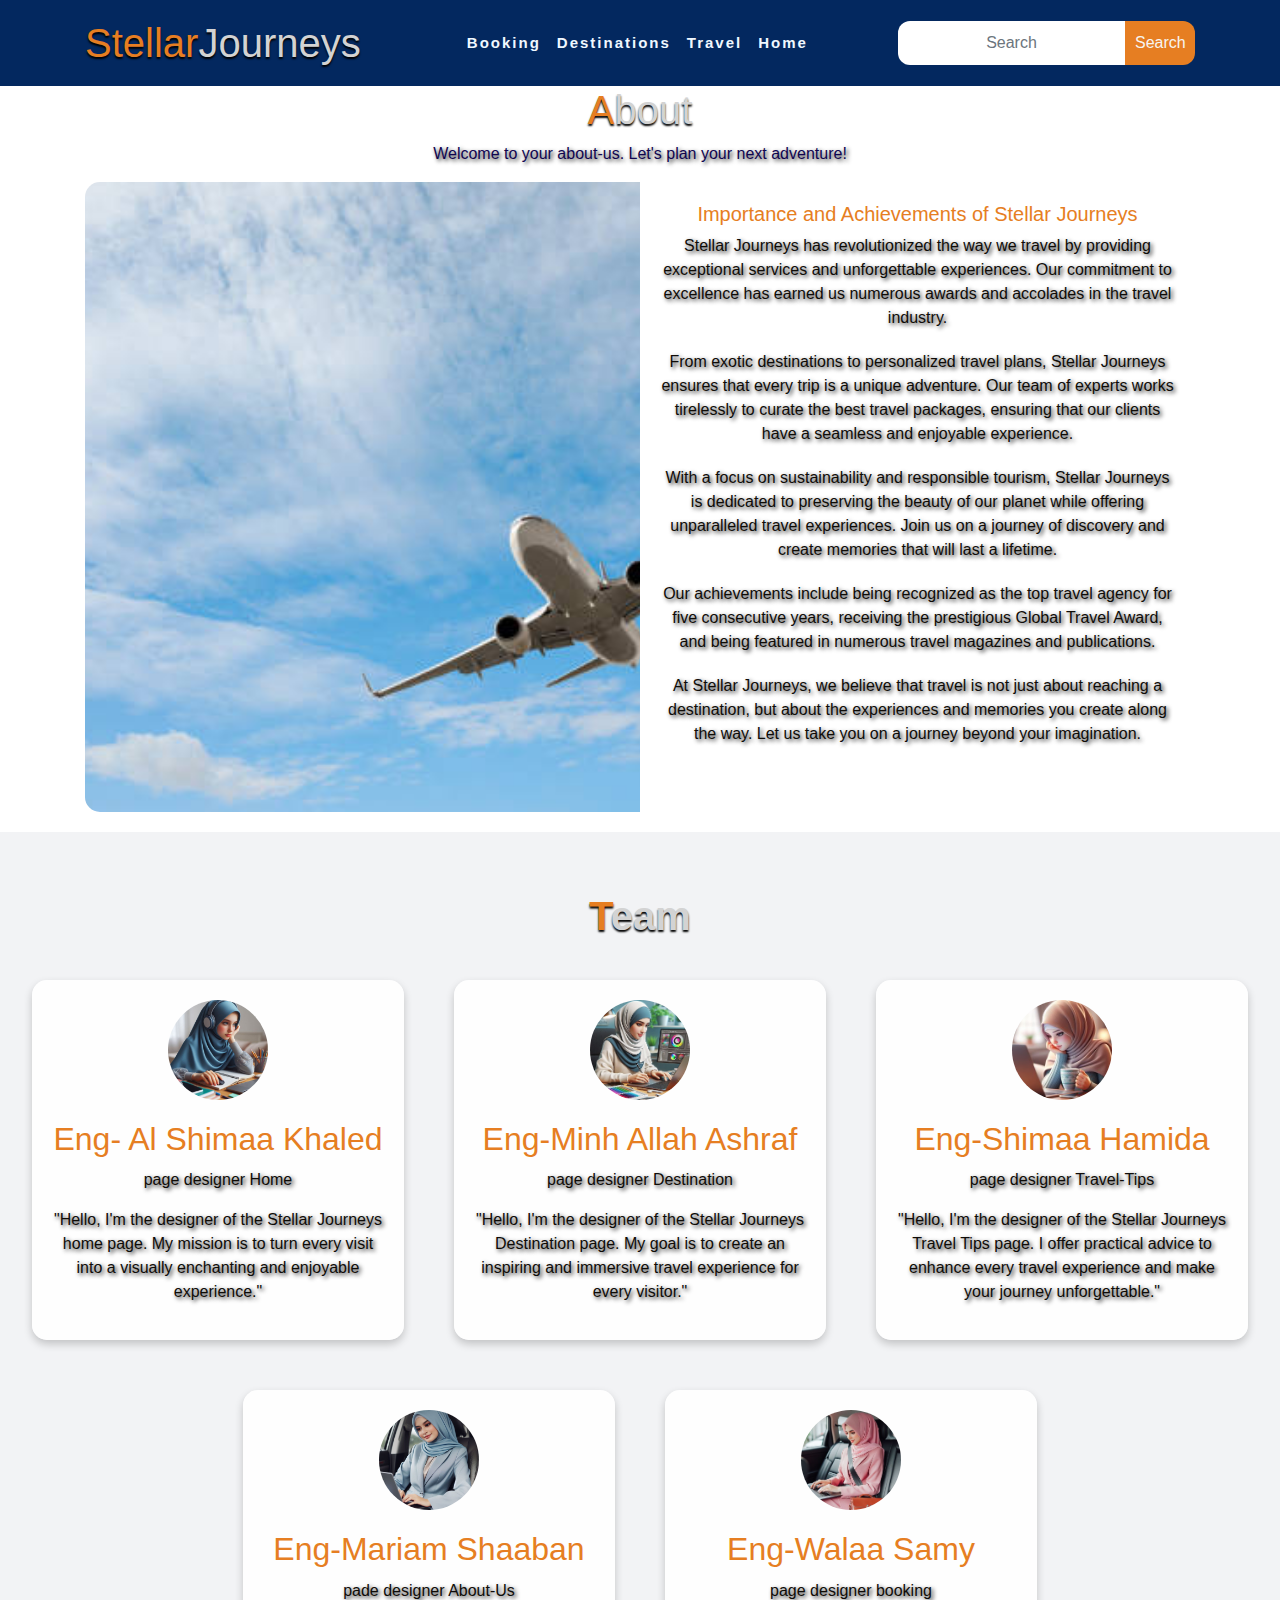
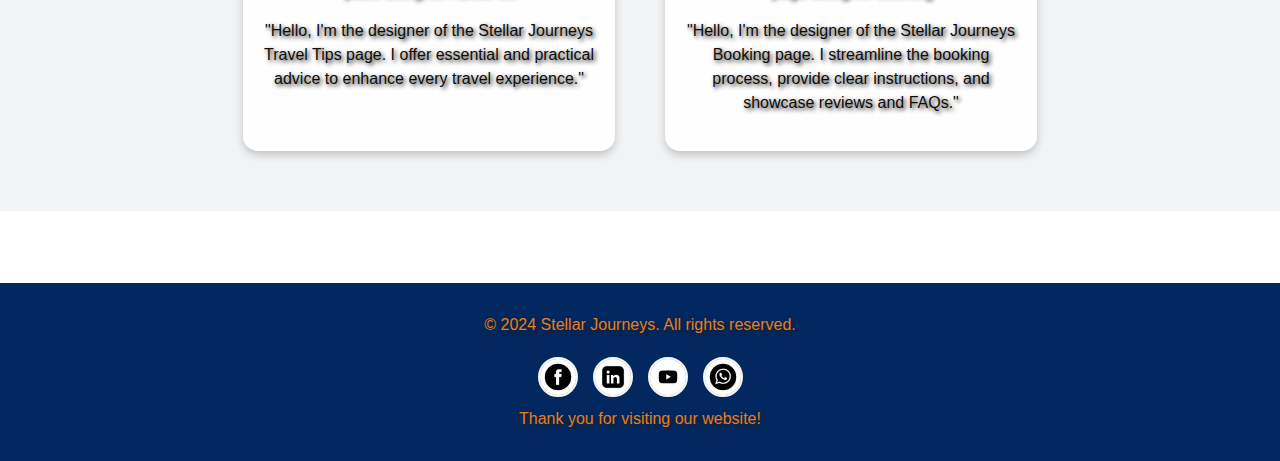
<file: about-us.html>
<!DOCTYPE html>
<html lang="en">
<head>
    <meta charset="UTF-8">
    <meta name="viewport" content="width=device-width, initial-scale=1.0">
    <title>Stellar Journeys</title>
    <link rel="icon" href="./j0.jpg" type="image/jpg">
<link rel="stylesheet" href="./bootstrap.css">
    <link href="https://cdnjs.cloudflare.com/ajax/libs/font-awesome/6.0.0-beta3/css/all.min.css" rel="stylesheet">
    <link href='https://fonts.googleapis.com/css?family=Bigshot+One' rel='stylesheet'>
    <link rel="stylesheet" href="style.css">
</head>
<body>
    <nav class="navbar navbar-expand-lg" id="navbar">
        <div class="container">
            <a class="navbar-brand" href="index.html" id="logo"><span>Stellar</span>Journeys</a>
            <button class="navbar-toggler" type="button" data-toggle="collapse" data-target="#navbarNav" aria-controls="navbarNav" aria-expanded="false" aria-label="Toggle navigation">
                <span class="navbar-toggler-icon">&#9776;</span>
            </button>
            <div class="collapse navbar-collapse" id="navbarNav">
                <ul class="navbar-nav ml-auto">
                    <li class="nav-item">
                        <a class="nav-link" href="bookings.html">Booking</a>
                    </li>
                    <li class="nav-item">
                        <a class="nav-link" href="destinations.html">Destinations</a>
                    </li>
                    <li class="nav-item">
                        <a class="nav-link" href="travel-tips.html">Travel</a>
                    </li>
                    <li class="nav-item">
                        <a class="nav-link" href="index.html">Home</a>
                    </li>  
                </ul>
                <form class="form-inline search-form ml-auto">
                    <input class="form-control" type="text" placeholder="Search">
                    <button class="btn" type="button">Search</button>
                </form>
            </div>
        </div>
    </nav>

    <div class="welcome-box">
        <h1 id="logo"><span>A</span>bout</h1>
        <p>Welcome to your about-us. Let's plan your next adventure!</p>
    </div>

    <div class="container">
       
        <div class="content-wrapper">
            <div class="image-container"></div>
            <div class="text-container">
                <h2>Importance and Achievements of Stellar Journeys</h2>
                <p>Stellar Journeys has revolutionized the way we travel by providing exceptional services and unforgettable experiences. Our commitment to excellence has earned us numerous awards and accolades in the travel industry.</p>
                <p>From exotic destinations to personalized travel plans, Stellar Journeys ensures that every trip is a unique adventure. Our team of experts works tirelessly to curate the best travel packages, ensuring that our clients have a seamless and enjoyable experience.</p>
                <p>With a focus on sustainability and responsible tourism, Stellar Journeys is dedicated to preserving the beauty of our planet while offering unparalleled travel experiences. Join us on a journey of discovery and create memories that will last a lifetime.</p>
                <p>Our achievements include being recognized as the top travel agency for five consecutive years, receiving the prestigious Global Travel Award, and being featured in numerous travel magazines and publications.</p>
                <p>At Stellar Journeys, we believe that travel is not just about reaching a destination, but about the experiences and memories you create along the way. Let us take you on a journey beyond your imagination.</p>
            </div>
        </div>
    </div>
    <section class="popular-places">
        <h2 id="logo"> <span>T</span>eam</h2>
        <div class="raw">
            <div class="team-members">
                <div class="team-member">
                    <img src="./t2.jpg" alt="Team Member">
                    <h3>Eng- Al Shimaa Khaled</h3>
                    <p>page designer Home</p>
                    <p>"Hello, I'm the designer of the Stellar Journeys home page.
                         My mission is to turn every visit into a visually enchanting and enjoyable experience."</p>
                </div>
                <div class="team-member">
                    <img src="./t1.jpg" alt="Team Member">
                    <h3>Eng-Minh Allah Ashraf </h3>
                    <p>page designer Destination</p>
                    <p>"Hello, I'm the designer of the Stellar Journeys Destination page.
                         My goal is to create an inspiring and immersive travel experience for every visitor."</p>
                </div>
                <div class="team-member">
                    <img src="./t6.jpg" alt="Team Member">
                    <h3>Eng-Shimaa Hamida</h3>
                    <p>page designer Travel-Tips</p>
                    <p>"Hello, I'm the designer of the Stellar Journeys  Travel Tips page.
                         I offer practical advice to enhance every travel experience and make your journey unforgettable."</p>
                </div>
                <div class="team-member">
                    <img src="./t4.jpg" alt="Team Member">
                    <h3>Eng-Mariam Shaaban</h3>
                    <p>pade designer About-Us</p>
                    <p>"Hello, I'm the designer of the Stellar Journeys Travel Tips page.
                         I offer essential and practical advice to enhance every travel experience."</p>
                </div>
                
                <div class="team-member">
                    <img src="./t5.jpg" alt="Team Member">
                    <h3> Eng-Walaa Samy</h3>
                    <p>page designer booking</p>
                    <p>"Hello, I'm the designer of the Stellar Journeys  Booking page.
                         I streamline the booking process, provide clear instructions, and showcase reviews and FAQs."</p>
                </div>
            </div>
        </div>
    </div>
</section>
    <br><br> <br>

    <footer class="footer">
        <p>© 2024 Stellar Journeys. All rights reserved.</p>
        <div class="social-icons">
            <a href="http://Facebook.com" target="_blank" class="social-icon"><img src="./o.jpg" alt="Facebook"></a>
            <a href="http://linkedin.com" target="_blank" class="social-icon"><img src="./o10.jpg" alt="linkedin"></a>
            <a href="http://YouTube.com" target="_blank" class="social-icon"><img src="./o6.jpg" alt="YouTube"></a>
            <a href="http://WhatsApp.com" target="_blank" class="social-icon"><img src="./o5.jpg" alt="WhatsApp"></a>
        </div>
        <p>Thank you for visiting our website!</p>
    </footer>
    <a href="#" class="scroll-to-top">
        <span>&uarr;</span>
    </a>
    <script>
        // JavaScript لعرض السهم عند التمرير
window.addEventListener('scroll', function() {
    const scrollToTopBtn = document.querySelector('.scroll-to-top');

    // يظهر السهم بعد التمرير 300 بكسل
    if (window.scrollY > 300) {
        scrollToTopBtn.style.display = 'block'; // عرض السهم
    } else {
        scrollToTopBtn.style.display = 'none'; // إخفاء السهم
    }
});

// عند النقر على السهم، العودة إلى أعلى الصفحة
document.querySelector('.scroll-to-top').addEventListener('click', function(event) {
    event.preventDefault(); // منع التصرف الافتراضي للرابط
    window.scrollTo({ top: 0, behavior: 'smooth' }); // التمرير بسلاسة إلى الأعلى
});

       </script>
    
<script src="./jquery-3.7.1.js"></script>
<script src="./bootstrap.js"></script> 

</body>
</html>
</file>
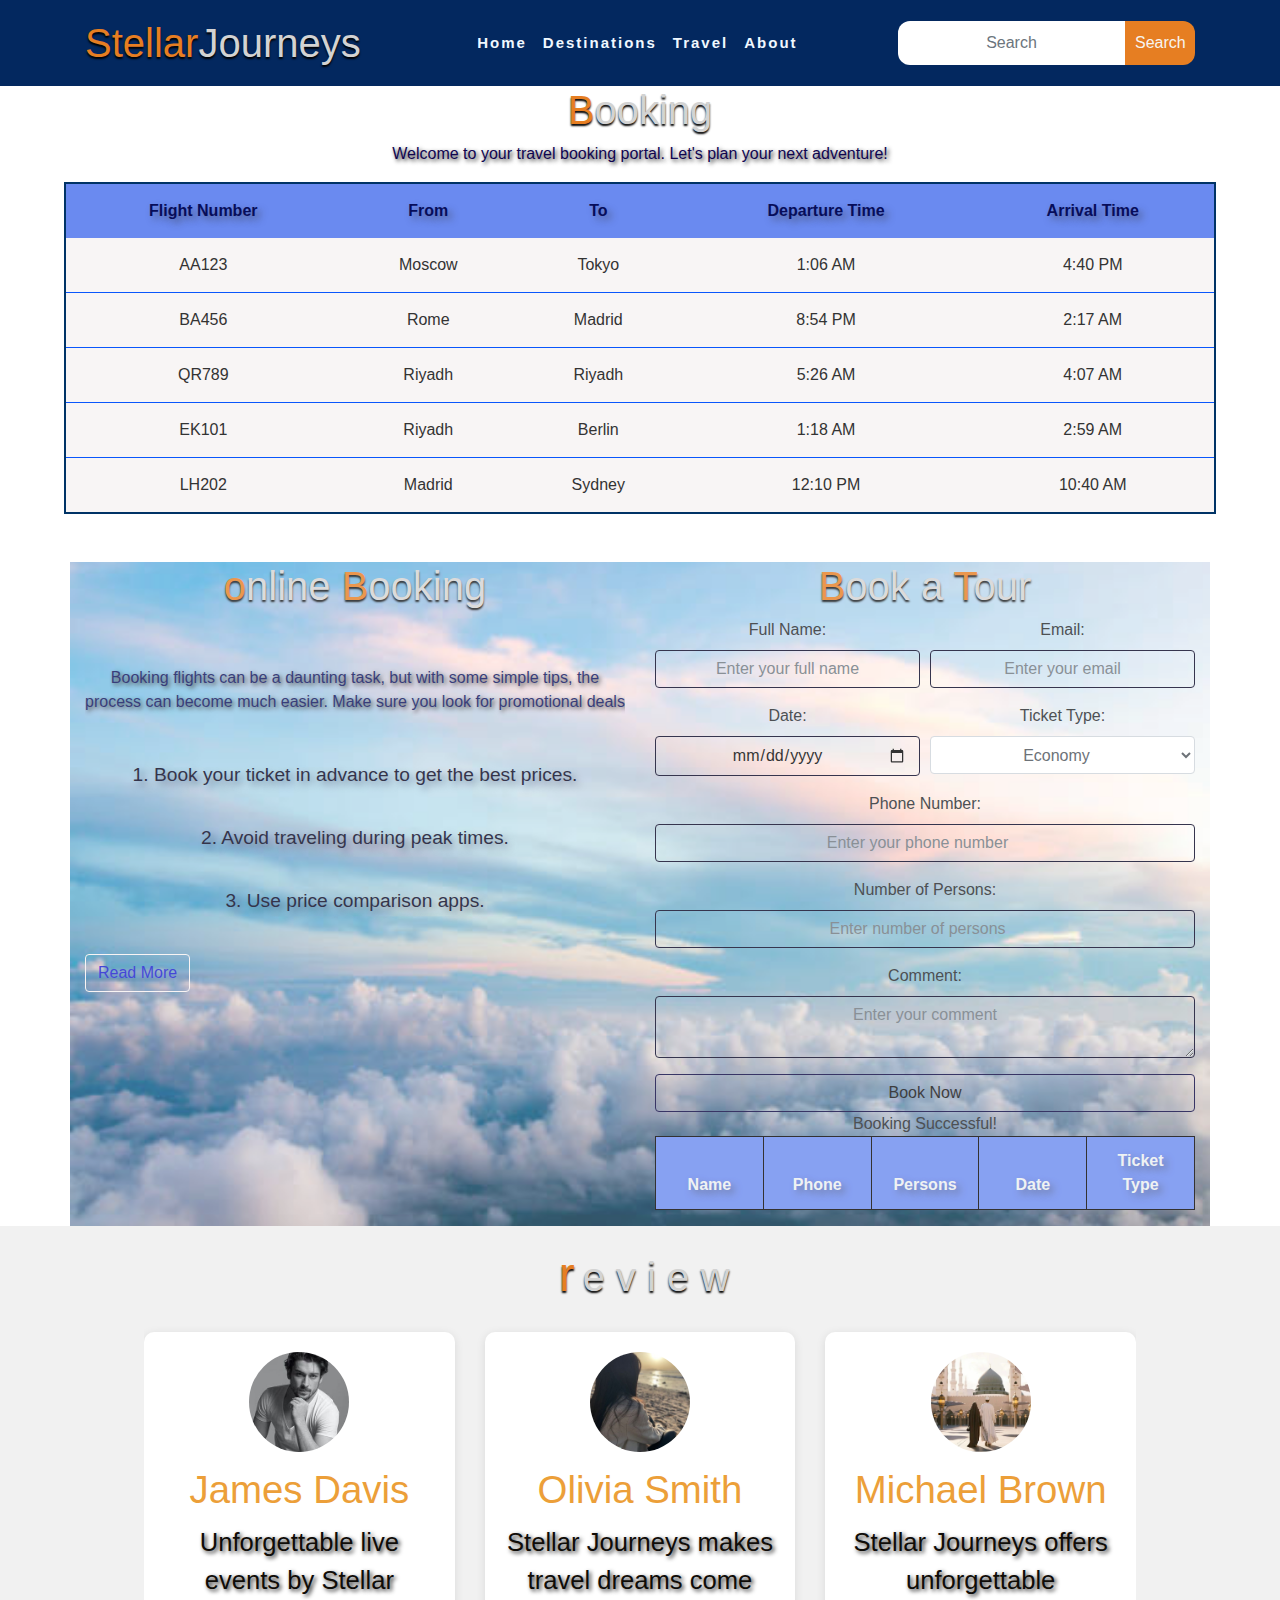
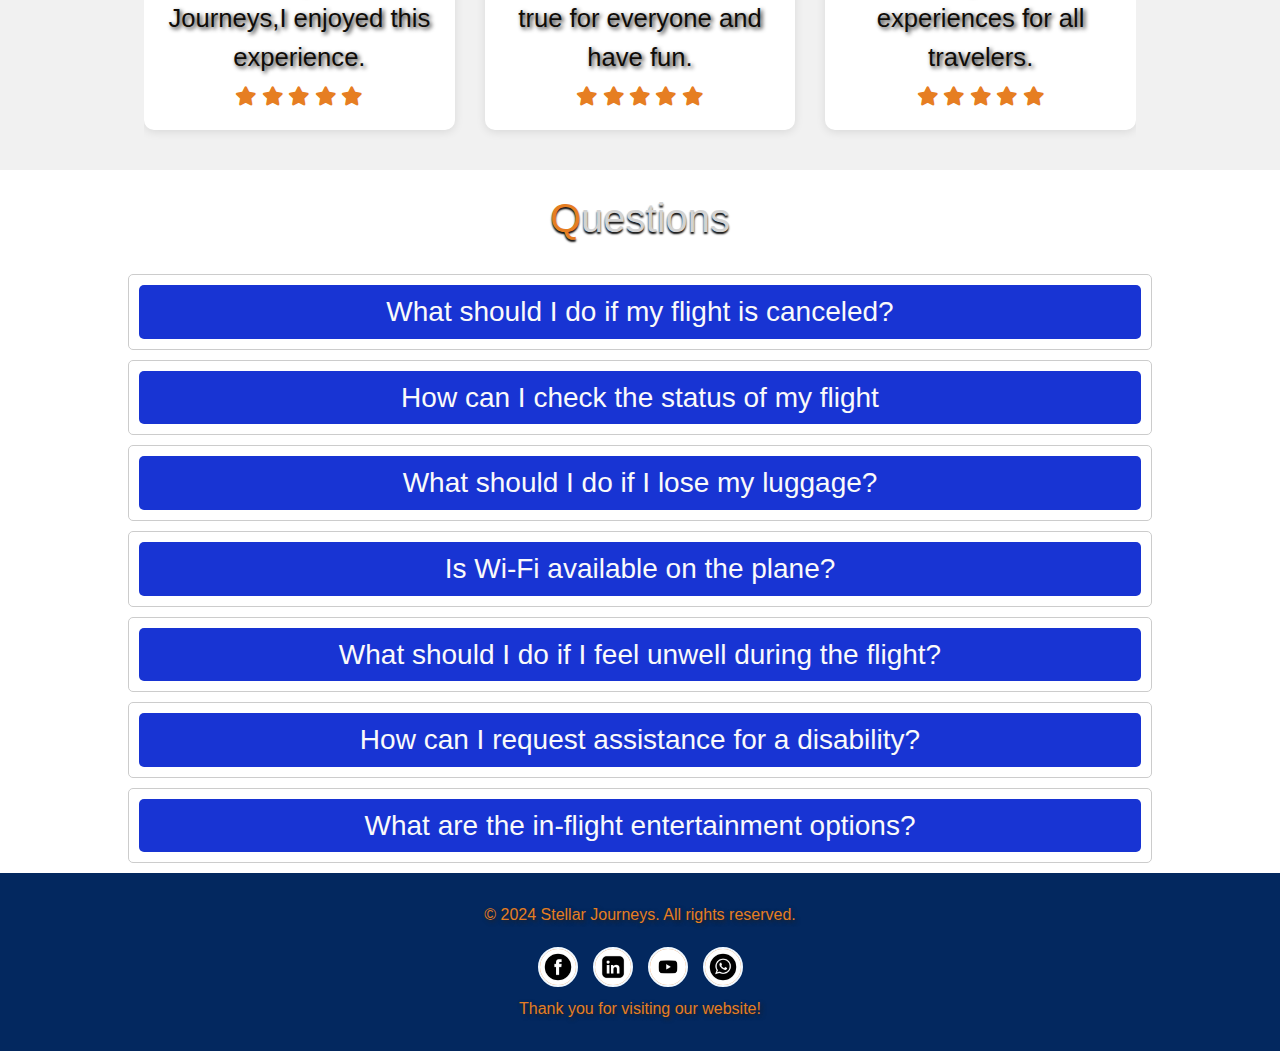
<file: bookings.html>
<!DOCTYPE html>
<html lang="en">
<head>
    <meta charset="UTF-8">
    <meta name="viewport" content="width=device-width, initial-scale=1.0">
    <title>Stellar Journeys</title>
    <link rel="icon" href="./j0.jpg" type="image/jpg">

<link rel="stylesheet" href="./bootstrap.css">

    <link href="https://cdnjs.cloudflare.com/ajax/libs/font-awesome/6.0.0-beta3/css/all.min.css" rel="stylesheet">
    <link href='https://fonts.googleapis.com/css?family=Bigshot+One' rel='stylesheet'>
    <link rel="stylesheet" href="style.css">
   
</head>
<body>
      
      <nav class="navbar navbar-expand-lg" id="navbar">
        <div class="container">
            <a class="navbar-brand" href="index.html" id="logo"><span>Stellar</span>Journeys</a>
            <button class="navbar-toggler" type="button" data-toggle="collapse" data-target="#navbarNav" aria-controls="navbarNav" aria-expanded="false" aria-label="Toggle navigation">
                <span class="navbar-toggler-icon">&#9776;</span>
            </button>
            <div class="collapse navbar-collapse" id="navbarNav">
                <ul class="navbar-nav ml-auto">
                    <li class="nav-item">
                        <a class="nav-link" href="index.html">Home</a>
                    </li>
                    <li class="nav-item">
                        <a class="nav-link" href="destinations.html">Destinations</a>
                    </li>
                    <li class="nav-item">
                        <a class="nav-link" href="travel-tips.html">Travel</a>
                    </li>
                    <li class="nav-item">
                        <a class="nav-link" href="about-us.html">About</a>
                    </li>  
                </ul>
                <form class="form-inline search-form ml-auto">
                    <input class="form-control" type="text" placeholder="Search">
                    <button class="btn" type="button">Search</button>
                </form>
            </div>
        </div>
    </nav>

      <div class="welcome-box">
        <h1 id="logo"><span>B</span>ooking</h1>
        <p>Welcome to your travel booking portal. Let's plan your next adventure!</p>
    </div>
    


    <table>
        <thead>
            <tr>
                <th>Flight Number</th>
                <th>From</th>
                <th>To</th>
                <th>Departure Time</th>
                <th>Arrival Time</th>
            </tr>
        </thead>
        <tbody id="flight-schedule">
    
        </tbody>
    </table>






<br><br>
    <div class="overlay container">
        <div class="row">
            <div class="col-md-6">
                <h2 id="logo"> <span>o</span>nline <span>B</span>ooking</h2>
                <br>
                <br>
      
                <div class="paragraph-container">
            
                    <div class="paragraph">
                        <p class="text-content">
                            Booking flights can be a daunting task, but with some simple tips, the process can become much easier. Make sure you look for promotional deals on different booking sites.
                        You should also choose the right time to travel to get the best prices.
                        </p>
                    
                    </div>
            
                    <br>
                
                    <!-- Second Paragraph - Tips -->
                    <div class="paragraph">
                        <div class="text-content">
                            <p>1. Book your ticket in advance to get the best prices.</p>
                            <br>
                            <p>2. Avoid traveling during peak times.</p>
                            <br>
                            <p>3. Use price comparison apps.</p>
                            <br>
                            <span class="more-text">
                                <p>4. Consider using loyalty points or rewards.</p>
                                <br>
                                <p>5. Check the ticket cancellation policies before booking.</p>
                                <br>
                                <p>6. Be flexible with your travel dates.</p>
                            </span>
                        </div>
                        <button class="btn btn-custom read-more" onclick="toggleText(this)">Read More</button>
                    </div>
                </div>
                
          </div>




      








    <div class="col-md-6">
        <h2 id="logo"> <span>B</span>ook a <span>T</span>our</h2>
        <form id="booking-form">
            <div class="form-row">
                <div class="form-group col-md-6">
                    <label for="name">Full Name:</label>
                    <input type="text" class="form-control" id="name" placeholder="Enter your full name">
                </div>
                <div class="form-group col-md-6">
                    <label for="email">Email:</label>
                    <input type="email" class="form-control" id="email" placeholder="Enter your email">
                </div>
            </div>
            <div class="form-row">
                <div class="form-group col-md-6">
                    <label for="date">Date:</label>
                    <input type="date" class="form-control" id="date">
                </div>
                <div class="form-group col-md-6">
                    <label for="ticket-type">Ticket Type:</label>
                    <select class="form-control" id="ticket-type">
                        <option value="Economy">Economy</option>
                        <option value="Business">Business</option>
                        <option value="First Class">First Class</option>
                    </select>
                </div>
            </div>
            <div class="form-group full-width">
                <label for="phone">Phone Number:</label>
                <input type="number" class="form-control" id="phone" placeholder="Enter your phone number">
            </div>
            <div class="form-group full-width">
                <label for="persons">Number of Persons:</label>
                <input type="number" class="form-control" id="persons" placeholder="Enter number of persons">
            </div>
            <div class="form-group full-width">
                <label for="comment">Comment:</label>
                <textarea class="form-control" id="comment" placeholder="Enter your comment"></textarea>
            </div>
            <button type="submit" class="btn btn-custom btn-block">Book Now</button>
        </form>
        <div id="success-message">Booking Successful!</div>
        <table id="booking-details" class="table table-bordered">
            <thead>
                <tr>
                    <th>Name</th>
                    <th>Phone</th>
                    <th>Persons</th>
                    <th>Date</th>
                    <th>Ticket Type</th>
                </tr>
            </thead>
            <tbody>
                
            </tbody>
        </table>
        
    </div>
        </div>
        </div>
   

    <div class="review" id="review">
        <h1 id="logo">
            <span>r</span>e v i e w
        </h1>
        <div class="swiper-container">
            <div class="swiper-wrapper">
                <div class="swiper-slide">
                    <div class="box">
                        <img src="./0001.jpg" alt="">
                        <h3>James Davis</h3>
                        <p>Unforgettable live events by Stellar Journeys,I enjoyed this experience.</p>
                        <div class="stars">
                            <i class="fas fa-star"></i>
                            <i class="fas fa-star"></i>
                            <i class="fas fa-star"></i>
                            <i class="fas fa-star"></i>
                            <i class="fas fa-star"></i>
                        </div>
                    </div>
                </div>
                <div class="swiper-slide">
                    <div class="box">
                        <img src="./0005.jpg" alt="">
                        <h3>Olivia Smith</h3>
                        <p>Stellar Journeys makes travel dreams come true for everyone and have fun.</p>
                        <div class="stars">
                            <i class="fas fa-star"></i>
                            <i class="fas fa-star"></i>
                            <i class="fas fa-star"></i>
                            <i class="fas fa-star"></i>
                            <i class="fas fa-star"></i>
                        </div>
                    </div>
                </div>
                <div class="swiper-slide">
                    <div class="box">
                        <img src="./008.jpg" alt="">
                        <h3>Michael Brown</h3>
                        <p>Stellar Journeys offers unforgettable experiences for all travelers.</p>
                        <div class="stars">
                            <i class="fas fa-star"></i>
                            <i class="fas fa-star"></i>
                            <i class="fas fa-star"></i>
                            <i class="fas fa-star"></i>
                            <i class="fas fa-star"></i>
                        </div>
                    </div>
                </div>
                <div class="swiper-slide">
                    <div class="box">
                        <img src="./0002.jpg" alt="">
                        <h3>James Davis</h3>
                        <p>Traveling with Stellar Journeys is always fun , exciting and vary wondeful attractive.</p>
                        <div class="stars">
                            <i class="fas fa-star"></i>
                            <i class="fas fa-star"></i>
                            <i class="fas fa-star"></i>
                            <i class="fas fa-star"></i>
                            <i class="fas fa-star"></i>
                        </div>
                    </div>
                </div>
              
                <div class="swiper-slide">
                    <div class="box">
                        <img src="./0007.jpg" alt="">
                        <h3>Eva Jane</h3>
                        <p>Stellar Journeys provides excellent customer service every single time.</p>
                        <div class="stars">
                            <i class="fas fa-star"></i>
                            <i class="fas fa-star"></i>
                            <i class="fas fa-star"></i>
                            <i class="fas fa-star"></i>
                            <i class="fas fa-star"></i>
                        </div>
                    </div>
                </div>
                <div class="swiper-slide">
                    <div class="box">
                        <img src="./0003.jpg" alt="">
                        <h3>Aaron James </h3>
                        <p>We trust Stellar Journeys  enjoyable travels the service here is excellent .</p>
                        <div class="stars">
                            <i class="fas fa-star"></i>
                            <i class="fas fa-star"></i>
                            <i class="fas fa-star"></i>
                            <i class="fas fa-star"></i>
                            <i class="fas fa-star"></i>
                        </div>
                    </div>
                </div>
                <div class="swiper-slide">
                    <div class="box">
                        <img src="./0008.jpg" alt="">
                        <h3>Mia Kate</h3>
                        <p>Stellar Journeys’ guides are very knowledgeable and friendly too.</p>
                        <div class="stars">
                            <i class="fas fa-star"></i>
                            <i class="fas fa-star"></i>
                            <i class="fas fa-star"></i>
                            <i class="fas fa-star"></i>
                            <i class="fas fa-star"></i>
                        </div>
                    </div>
                </div>
                <div class="swiper-slide">
                    <div class="box">
                        <img src="./0004.jpg" alt="">
                        <h3>Diego Paul</h3>
                        <p>Stellar Journeys’ packages are affordable and great for everyone.</p>
                        <div class="stars">
                            <i class="fas fa-star"></i>
                            <i class="fas fa-star"></i>
                            <i class="fas fa-star"></i>
                            <i class="fas fa-star"></i>
                            <i class="fas fa-star"></i>
                        </div>
                    </div>
                </div>
                <div class="swiper-slide">
                    <div class="box">
                        <img src="./0009.jpg" alt="">
                        <h3>Nina Lou</h3>
                        <p>We recommend Stellar Journeys to all travelers we know of herf beauty.</p>
                        <div class="stars">
                            <i class="fas fa-star"></i>
                            <i class="fas fa-star"></i>
                            <i class="fas fa-star"></i>
                            <i class="fas fa-star"></i>
                            <i class="fas fa-star"></i>
                        </div>
                    </div>
                </div>
                <div class="swiper-slide">
                    <div class="box">
                        <img src="./00011.jpg" alt="">
                        <h3>Marco Leo</h3>
                        <p>Stellar Journeys makes exploring easy and enjoyable for everyone from its ease.</p>
                        <div class="stars">
                            <i class="fas fa-star"></i>
                            <i class="fas fa-star"></i>
                            <i class="fas fa-star"></i>
                            <i class="fas fa-star"></i>
                            <i class="fas fa-star"></i>
                        </div>
                    </div>
                </div>  
            </div>
  
        </div>
    </div>

    <div class="faq-container">
        <br>
        <h1 id="logo"> <span>Q</span>uestions</h1>
        <br>
        <div class="faq-item">
            <h3 class="faq-question">What should I do if my flight is canceled?</h3>
            <div class="faq-answer">Answer: You should contact the airline immediately to rebook your flight or request a refund.</div>
        </div>
        <div class="faq-item">
            <h3 class="faq-question">How can I check the status of my flight</h3>
            <div class="faq-answer">Answer: You can check the status of your flight on the airline’s website, mobile app, or by calling their customer service.</div>
        </div>
        <div class="faq-item">
            <h3 class="faq-question">What should I do if I lose my luggage?</h3>
            <div class="faq-answer">Answer: Report the loss to the airline’s baggage service office immediately.</div>
        </div>
        <div class="faq-item">
            <h3 class="faq-question">Is Wi-Fi available on the plane?</h3>
            <div class="faq-answer">Answer: Many airlines offer in-flight Wi-Fi, but availability and cost vary.</div>
        </div>
        <div class="faq-item">
            <h3 class="faq-question">What should I do if I feel unwell during the flight?</h3>
            <div class="faq-answer">Answer: Inform a flight attendant immediately; they are trained to assist with medical issues.</div>
        </div>
        <div class="faq-item">
            <h3 class="faq-question">How can I request assistance for a disability?</h3>
            <div class="faq-answer">Answer: Contact the airline in advance to request any special assistance you may need during your journey.</div>
        </div>
        <div class="faq-item">
            <h3 class="faq-question">What are the in-flight entertainment options?</h3>
            <div class="faq-answer">Answer: In-flight entertainment varies by airline and aircraft. It typically includes movies, TV shows, music, and games.</div>
        </div>
    </div>



    <footer class="footer">
        <p>© 2024 Stellar Journeys. All rights reserved.</p>
        <div class="social-icons">
            <a href="http://Facebook.com" target="_blank" class="social-icon"><img src="./o.jpg" alt="Facebook"></a>
            <a href="http://linkedin.com" target="_blank" class="social-icon"><img src="./o10.jpg" alt="linkedin"></a>
            <a href="http://YouTube.com" target="_blank" class="social-icon"><img src="./o6.jpg" alt="YouTube"></a>
            <a href="http://WhatsApp.com" target="_blank" class="social-icon"><img src="./o5.jpg" alt="WhatsApp"></a> 
        </div>
        <p>Thank you for visiting our website!</p>
    </footer>
    <a href="#" class="scroll-to-top">
        <span>&uarr;</span>
    </a>

    <script src="./swiper-bundle.min.js"></script>
<script src="./jquery-3.7.1.js"></script>
<script src="./bootstrap.js"></script> 
<script src="./script.js" ></script>
</body>
</html>
</file>
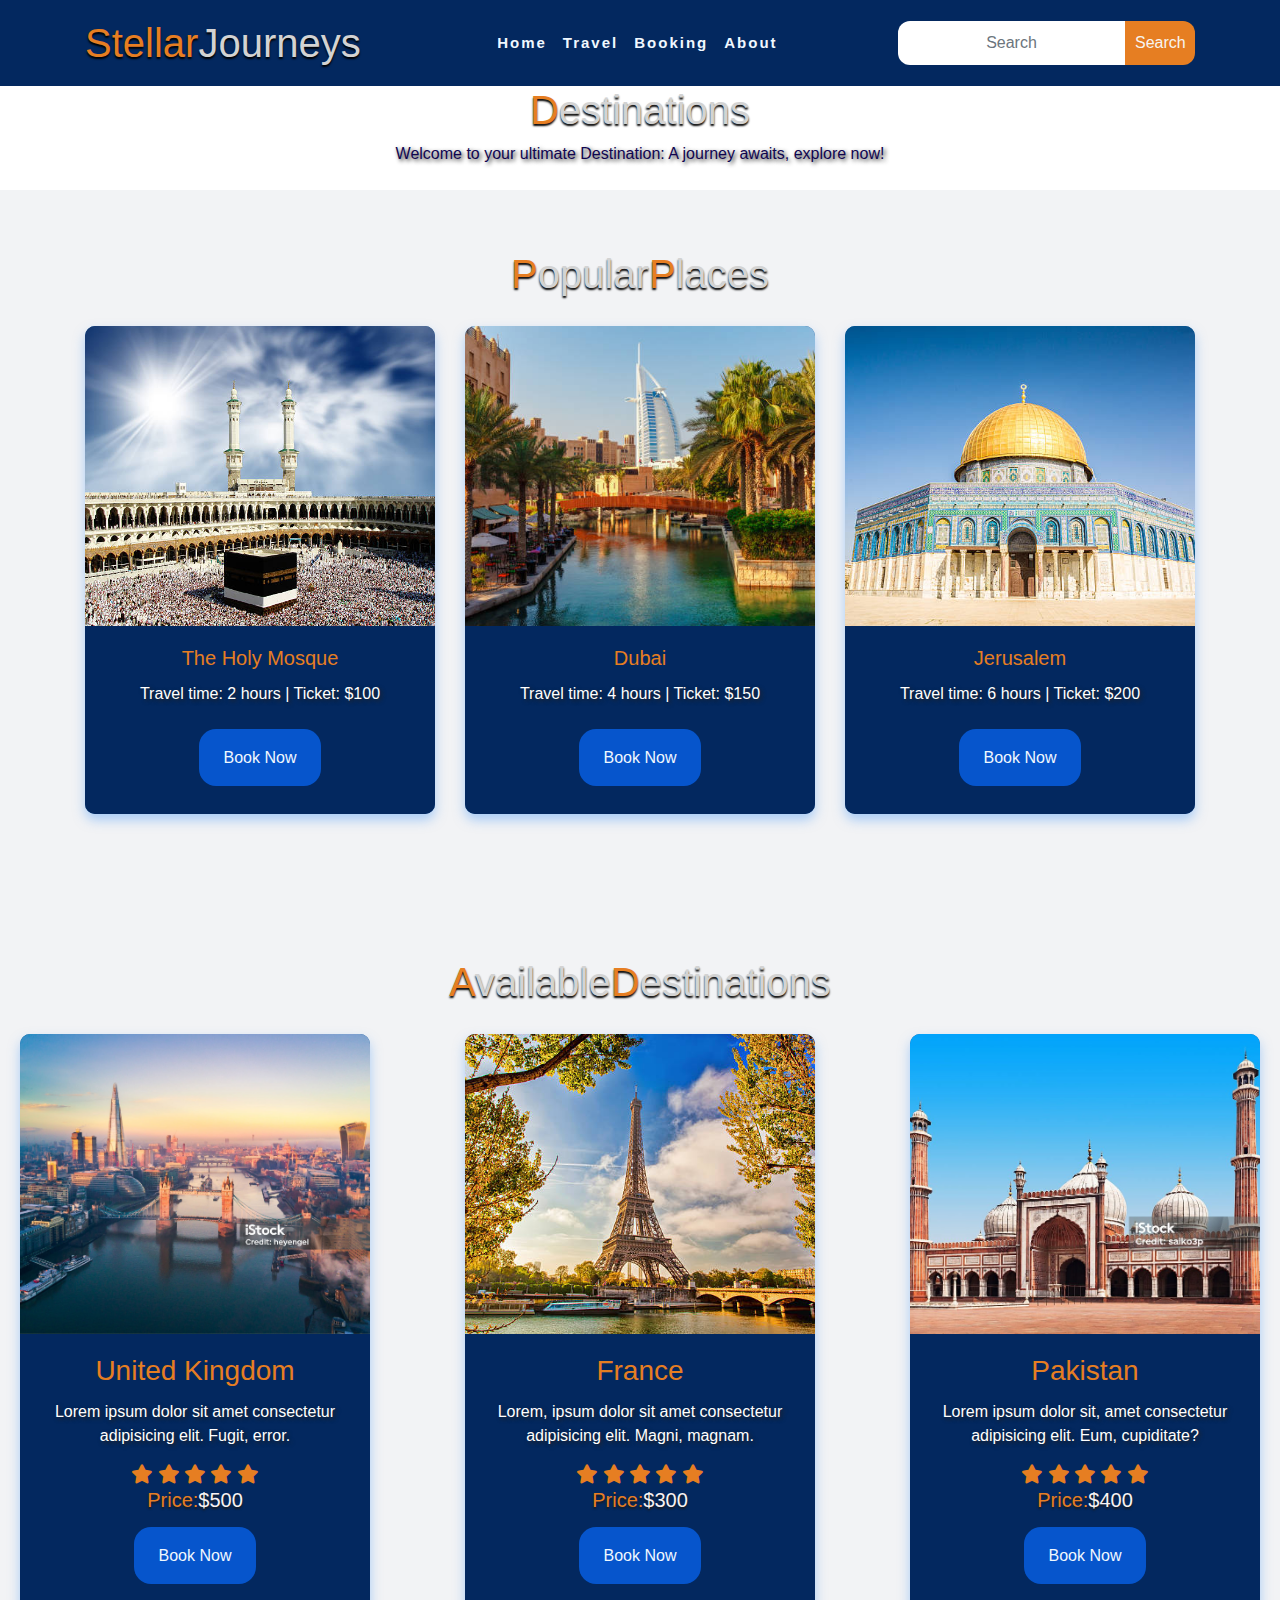
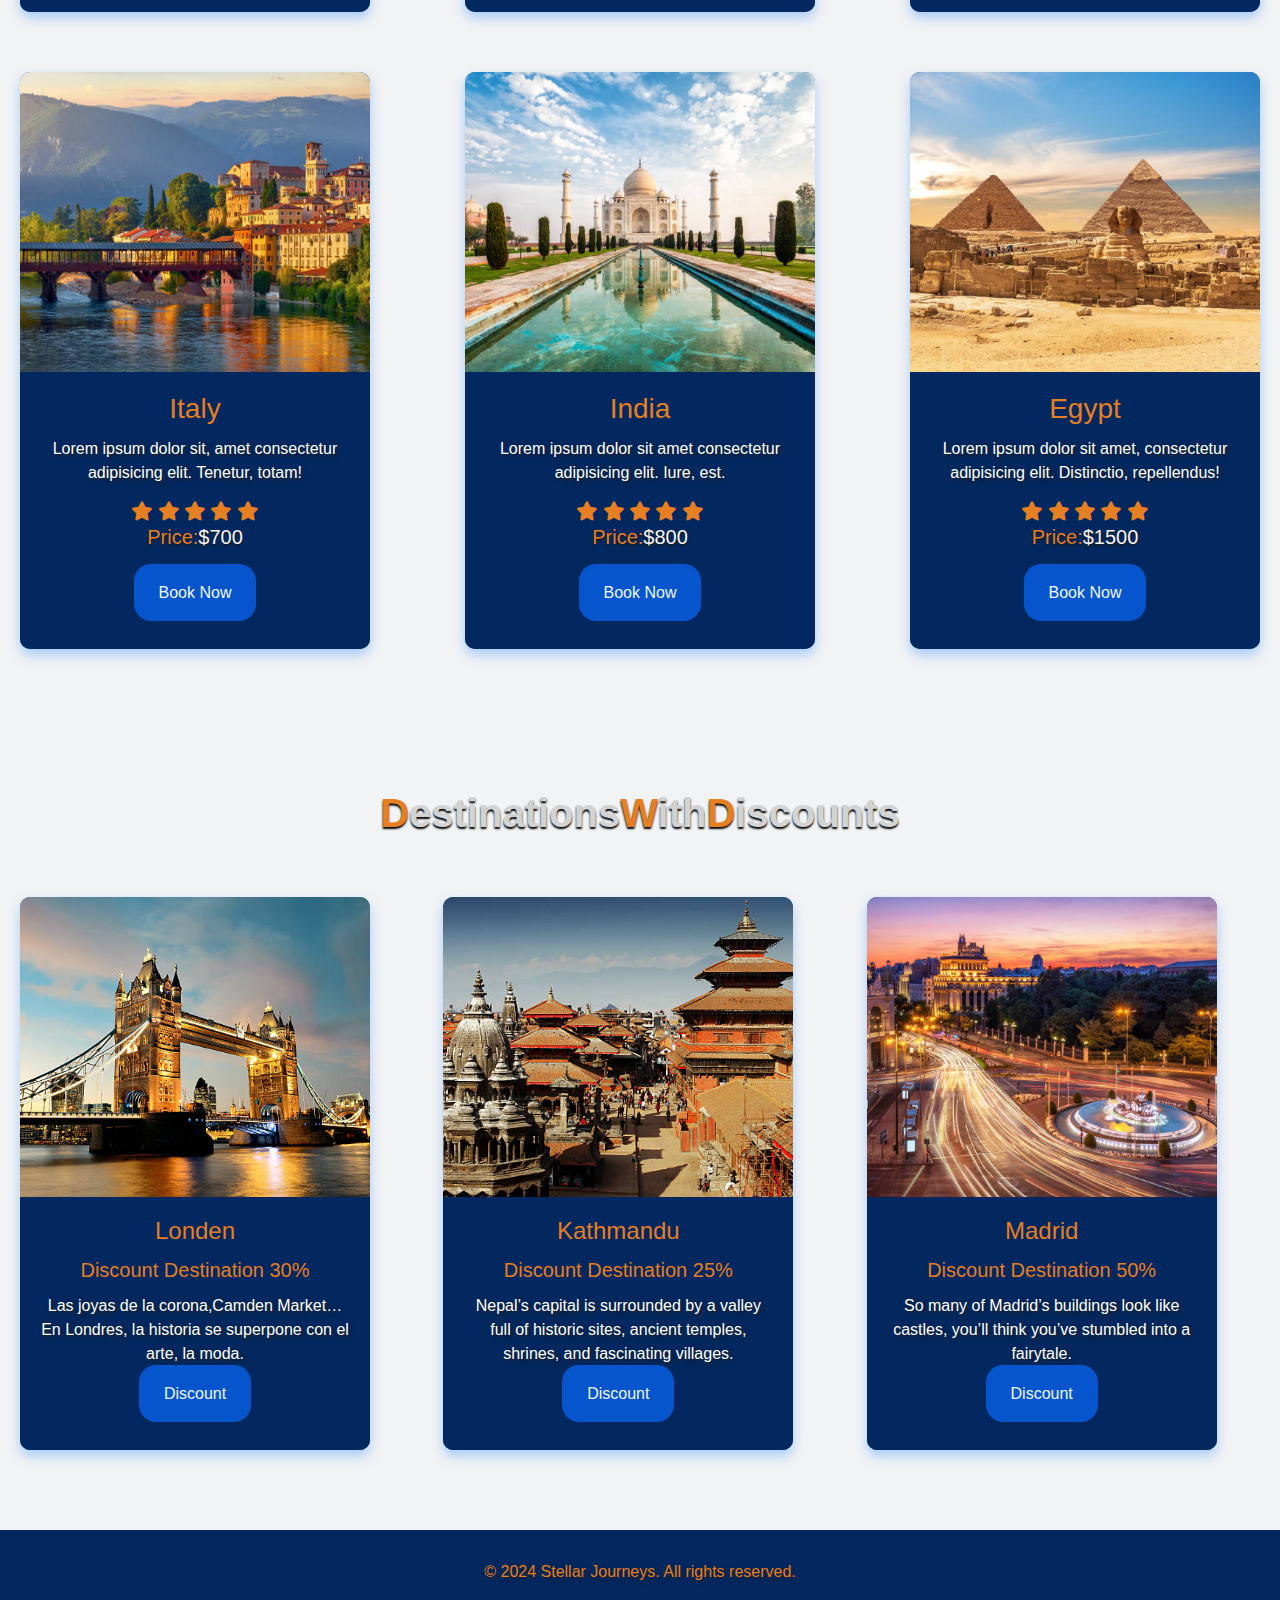
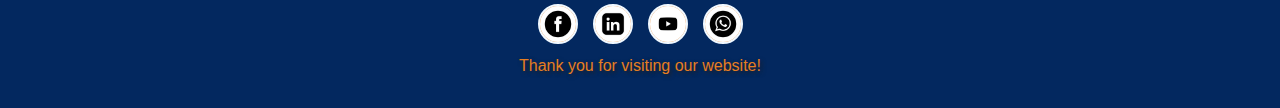
<file: destinations.html>
<!DOCTYPE html>
<html lang="en">
<head>
    <meta charset="UTF-8">
    <meta name="viewport" content="width=device-width, initial-scale=1.0">
    <title>Tourist Destinations</title>
    <link rel="icon" href="./j0.jpg" type="image/jpg">
    <link rel="stylesheet" href="./bootstrap.css">
        <link href="https://cdnjs.cloudflare.com/ajax/libs/font-awesome/6.0.0-beta3/css/all.min.css" rel="stylesheet">
        <link href='https://fonts.googleapis.com/css?family=Bigshot+One' rel='stylesheet'>
        <link rel="stylesheet" href="style.css">
         
</head>
<body>

    <nav class="navbar navbar-expand-lg" id="navbar">
        <div class="container">
            <a class="navbar-brand" href="index.html" id="logo"><span>Stellar</span>Journeys</a>
            <button class="navbar-toggler" type="button" data-toggle="collapse" data-target="#navbarNav" aria-controls="navbarNav" aria-expanded="false" aria-label="Toggle navigation">
                <span class="navbar-toggler-icon">&#9776;</span>
            </button>
            <div class="collapse navbar-collapse" id="navbarNav">
                <ul class="navbar-nav ml-auto">
                    <li class="nav-item">
                        <a class="nav-link" href="index.html">Home</a>
                    </li>
                    <li class="nav-item">
                        <a class="nav-link" href="travel-tips.html">Travel</a>
                    </li>
                    <li class="nav-item">
                        <a class="nav-link" href="bookings.html">Booking</a>
                    </li>
                    <li class="nav-item">
                        <a class="nav-link" href="about-us.html">About</a>
                    </li>  
                </ul>
                <form class="form-inline search-form ml-auto">
                    <input class="form-control" type="text" placeholder="Search">
                    <button class="btn" type="button">Search</button>
                </form>
            </div>
        </div>
    </nav> 

    
    <div class="text-center mb-4">
        <h1 id="logo"><span>D</span>estinations</h1>
        <p>Welcome to your ultimate Destination: A journey awaits, explore now!</p>
    </div>
    
    <section class="popular-places">
        <h1 id="logo"><span>P</span>opular<span>P</span>laces</h1>
        <div class="container">
            <div class="row">
                <div class="col-md-4">
                    <div class="card mb-4">
                        <img src="./l20.jpg" alt="View of Place 1"  width="350px" height="427px">
                        <div class="card-body">
                            <h5 class="card-title">The Holy Mosque</h5>
                            <p class="card-text">Travel time: 2 hours | Ticket: $100</p>
                            <br>
                            <a href="bookings.html" class="button">Book Now</a>
                            <br><br>
                        </div>
                    </div>
                </div>
                <div class="col-md-4">
                    <div class="card mb-4">
                        <img src="./l19.jpg" alt="View of Place 2"  width="350px" height="427px">
                        <div class="card-body">
                            <h5 class="card-title">Dubai</h5>
                            <p class="card-text">Travel time: 4 hours | Ticket: $150</p>
                            <br>
                            <a href="bookings.html" class="button">Book Now</a>
                            <br><br>
                        </div>
                    </div>
                </div>
                <div class="col-md-4">
                    <div class="card mb-4">
                        <img src="./l18.jpg" alt="View of Place 3"  width="350px" height="427px">
                        <div class="card-body">
                            <h5 class="card-title">Jerusalem</h5>
                            <p class="card-text">Travel time: 6 hours | Ticket: $200</p>
                            <br>
                            <a href="bookings.html" class="button">Book Now</a>
                            <br><br>
                        </div>
                    </div>
                </div>
            </div>
        </div>
    </section>

      <section class="popular-places">
        <h1 id="logo"><span>A</span>vailable<span>D</span>estinations</h1>
        <div class="raw" style="display: flex; flex-wrap: wrap; gap: 20px;">
    
            <div class="md-4">
                <div class="card discount-card">
                    <img src="./l17.jpg" class="card-img-top" alt="Discount Destination 1">
                    <div class="card-body">
                        <h3 class="card-title">United Kingdom</h3>
                        <p class="card-text">Lorem ipsum dolor sit amet consectetur adipisicing elit. Fugit, error.</p>
                        <div class="stars">
                            <i class="fas fa-star checked"></i>
                            <i class="fas fa-star checked"></i>
                            <i class="fas fa-star checked"></i>
                            <i class="fas fa-star"></i>
                            <i class="fas fa-star"></i>
                        </div>
                        <h4 id="logo2"> <span>Price:</span>$500</h4>
                        <br>
                        <a href="bookings.html" class="button">Book Now</a>
                        <br><br>
                    </div>
                </div>
            </div>
    
            <div class="md-4">
                <div class="card discount-card">
                    <img src="./l16.jpg" class="card-img-top" alt="Discount Destination 2">
                    <div class="card-body">
                        <h3 class="card-title">France</h3>
                        <p class="card-text">Lorem, ipsum dolor sit amet consectetur adipisicing elit. Magni, magnam.</p>
                        <div class="stars">
                            <i class="fas fa-star checked"></i>
                            <i class="fas fa-star checked"></i>
                            <i class="fas fa-star checked"></i>
                            <i class="fas fa-star checked"></i>
                            <i class="fas fa-star"></i>
                        </div>
                        <h4 id="logo2"> <span>Price:</span>$300</h4>
                        <br>
                        <a href="bookings.html" class="button">Book Now</a>
                        <br><br>
                    </div>
                </div>
            </div>
    
            <div class="md-4">
                <div class="card discount-card">
                    <img src="./l15.jpg" class="card-img-top" alt="Discount Destination 3">
                    <div class="card-body">
                        <h3 class="card-title">Pakistan</h3>
                        <p class="card-text">Lorem ipsum dolor sit, amet consectetur adipisicing elit. Eum, cupiditate?</p>
                        <div class="stars">
                            <i class="fas fa-star checked"></i>
                            <i class="fas fa-star checked"></i>
                            <i class="fas fa-star checked"></i>
                            <i class="fas fa-star"></i>
                            <i class="fas fa-star"></i>
                        </div>
                        <h4 id="logo2"> <span>Price:</span>$400</h4>
                        <br>
                        <a href="bookings.html" class="button">Book Now</a>
                        <br><br>
                    </div>
                </div>
            </div>
    
            <div class="md-4">
                <div class="card discount-card">
                    <img src="./l14.jpg" class="card-img-top" alt="Discount Destination 4">
                    <div class="card-body">
                        <h3 class="card-title">Italy</h3>
                        <p class="card-text">Lorem ipsum dolor sit, amet consectetur adipisicing elit. Tenetur, totam!</p>
                        <div class="stars">
                            <i class="fas fa-star checked"></i>
                            <i class="fas fa-star checked"></i>
                            <i class="fas fa-star checked"></i>
                            <i class="fas fa-star checked"></i>
                            <i class="fas fa-star"></i>
                        </div>
                        <h4 id="logo2"> <span>Price:</span>$700</h4>
                        <br>
                        <a href="bookings.html" class="button">Book Now</a>
                        <br><br>
                    </div>
                </div>
            </div>
    
            <div class="md-4">
                <div class="card discount-card">
                    <img src="./l13.jpg" class="card-img-top" alt="Discount Destination 5">
                    <div class="card-body">
                        <h3 class="card-title">India</h3>
                        <p class="card-text">Lorem ipsum dolor sit amet consectetur adipisicing elit. Iure, est.</p>
                        <div class="stars">
                            <i class="fas fa-star checked"></i>
                            <i class="fas fa-star checked"></i>
                            <i class="fas fa-star checked"></i>
                            <i class="fas fa-star"></i>
                            <i class="fas fa-star"></i>
                        </div>
                        <h4 id="logo2"> <span>Price:</span>$800</h4>
                        <br>
                      <a href="bookings.html" class="button">Book Now</a>
                      <br><br>
                    </div>
                </div>
            </div>
    
            <div class="md-4">
                <div class="card discount-card">
                    <img src="./0l1.jpg" class="card-img-top" alt="Discount Destination 6">
                    <div class="card-body">
                        <h3 class="card-title">Egypt</h3>
                        <p class="card-text">Lorem ipsum dolor sit amet, consectetur adipisicing elit. Distinctio, repellendus!</p>
                        <div class="stars">
                            <i class="fas fa-star checked"></i>
                            <i class="fas fa-star checked"></i>
                            <i class="fas fa-star checked"></i>
                            <i class="fas fa-star checked"></i>
                            <i class="fas fa-star checked"></i>
                        </div>
                        <h4 id="logo2"> <span>Price:</span>$1500</h4>
                        <br>
                     <a href="bookings.html" class="button">Book Now</a>
                     <br><br>
                    </div>
                </div>
            </div>
    
        </div>
    </section>

            
          
               <section class="popular-places">
                <h2 id="logo"><span>D</span>estinations<span>W</span>ith<span>D</span>iscounts</h2>
            <div class="row">
                <div class="col-md-4">
                    <div class="card discount-card">
                        <img src="./l12.jpg" class="card-img-top" alt="Discount Destination 1">
                        <div class="card-body">
                            <h4 class="card-title">Londen</h4>
                            <h5 class="card-title">Discount Destination 30%</h5>
                            <p class="card-text">Las joyas de la corona,Camden Market… En Londres, la historia se superpone con el arte, la moda.</p>
                            <a href="bookings.html" class="button">Discount</a>
                            <br><br>
                        </div>
                    </div>
                </div>
                <div class="col-md-4">
                    <div class="card discount-card">
                        <img src="./l11.jpg" class="card-img-top" alt="Discount Destination 2">
                        <div class="card-body">
                            <h4 class="card-title">Kathmandu</h4>
                            <h5 class="card-title">Discount Destination 25%</h5>
                            <p class="card-text">Nepal’s capital is surrounded by a valley full of historic sites, ancient temples, shrines, and fascinating villages.</p>
                            <a href="bookings.html" class="button">Discount</a>
                            <br><br>
                        </div>
                    </div>
                </div>
                <div class="col-md-4">
                    <div class="card discount-card">
                        <img src="./l10.jpg" class="card-img-top" alt="Discount Destination 3">
                        <div class="card-body">
                            <h4 class="card-title">Madrid</h4>
                            <h5 class="card-title">Discount Destination 50%</h5>
                            <p class="card-text">So many of Madrid’s buildings look like castles, you’ll think you’ve stumbled into a fairytale.</p>
                            <a href="bookings.html" class="button">Discount</a>
                            <br><br>
                        </div>
                    </div>
                </div>
            </div>
        </div>
    </section>
        <footer class="footer">
            <p>© 2024 Stellar Journeys. All rights reserved.</p>
            <div class="social-icons">
                <a href="http://Facebook.com" target="_blank" class="social-icon"><img src="./o.jpg" alt="Facebook"></a>
                <a href="http://linkedin.com" target="_blank" class="social-icon"><img src="./o10.jpg" alt="linkedin"></a>
                <a href="http://YouTube.com" target="_blank" class="social-icon"><img src="./o6.jpg" alt="YouTube"></a>
                <a href="http://WhatsApp.com" target="_blank" class="social-icon"><img src="./o5.jpg" alt="WhatsApp"></a>
            </div>
            <p>Thank you for visiting our website!</p>
        </footer>
        <a href="#" class="scroll-to-top">
            <span>&uarr;</span>
        </a>
    
       <script>
        // JavaScript لعرض السهم عند التمرير
window.addEventListener('scroll', function() {
    const scrollToTopBtn = document.querySelector('.scroll-to-top');

    // يظهر السهم بعد التمرير 300 بكسل
    if (window.scrollY > 300) {
        scrollToTopBtn.style.display = 'block'; // عرض السهم
    } else {
        scrollToTopBtn.style.display = 'none'; // إخفاء السهم
    }
});

// عند النقر على السهم، العودة إلى أعلى الصفحة
document.querySelector('.scroll-to-top').addEventListener('click', function(event) {
    event.preventDefault(); // منع التصرف الافتراضي للرابط
    window.scrollTo({ top: 0, behavior: 'smooth' }); // التمرير بسلاسة إلى الأعلى
});

       </script>
        


    <script src="./jquery-3.7.1.js"></script>
    <script src="./bootstrap.js"></script> 
    </body>
    </html>
</file>
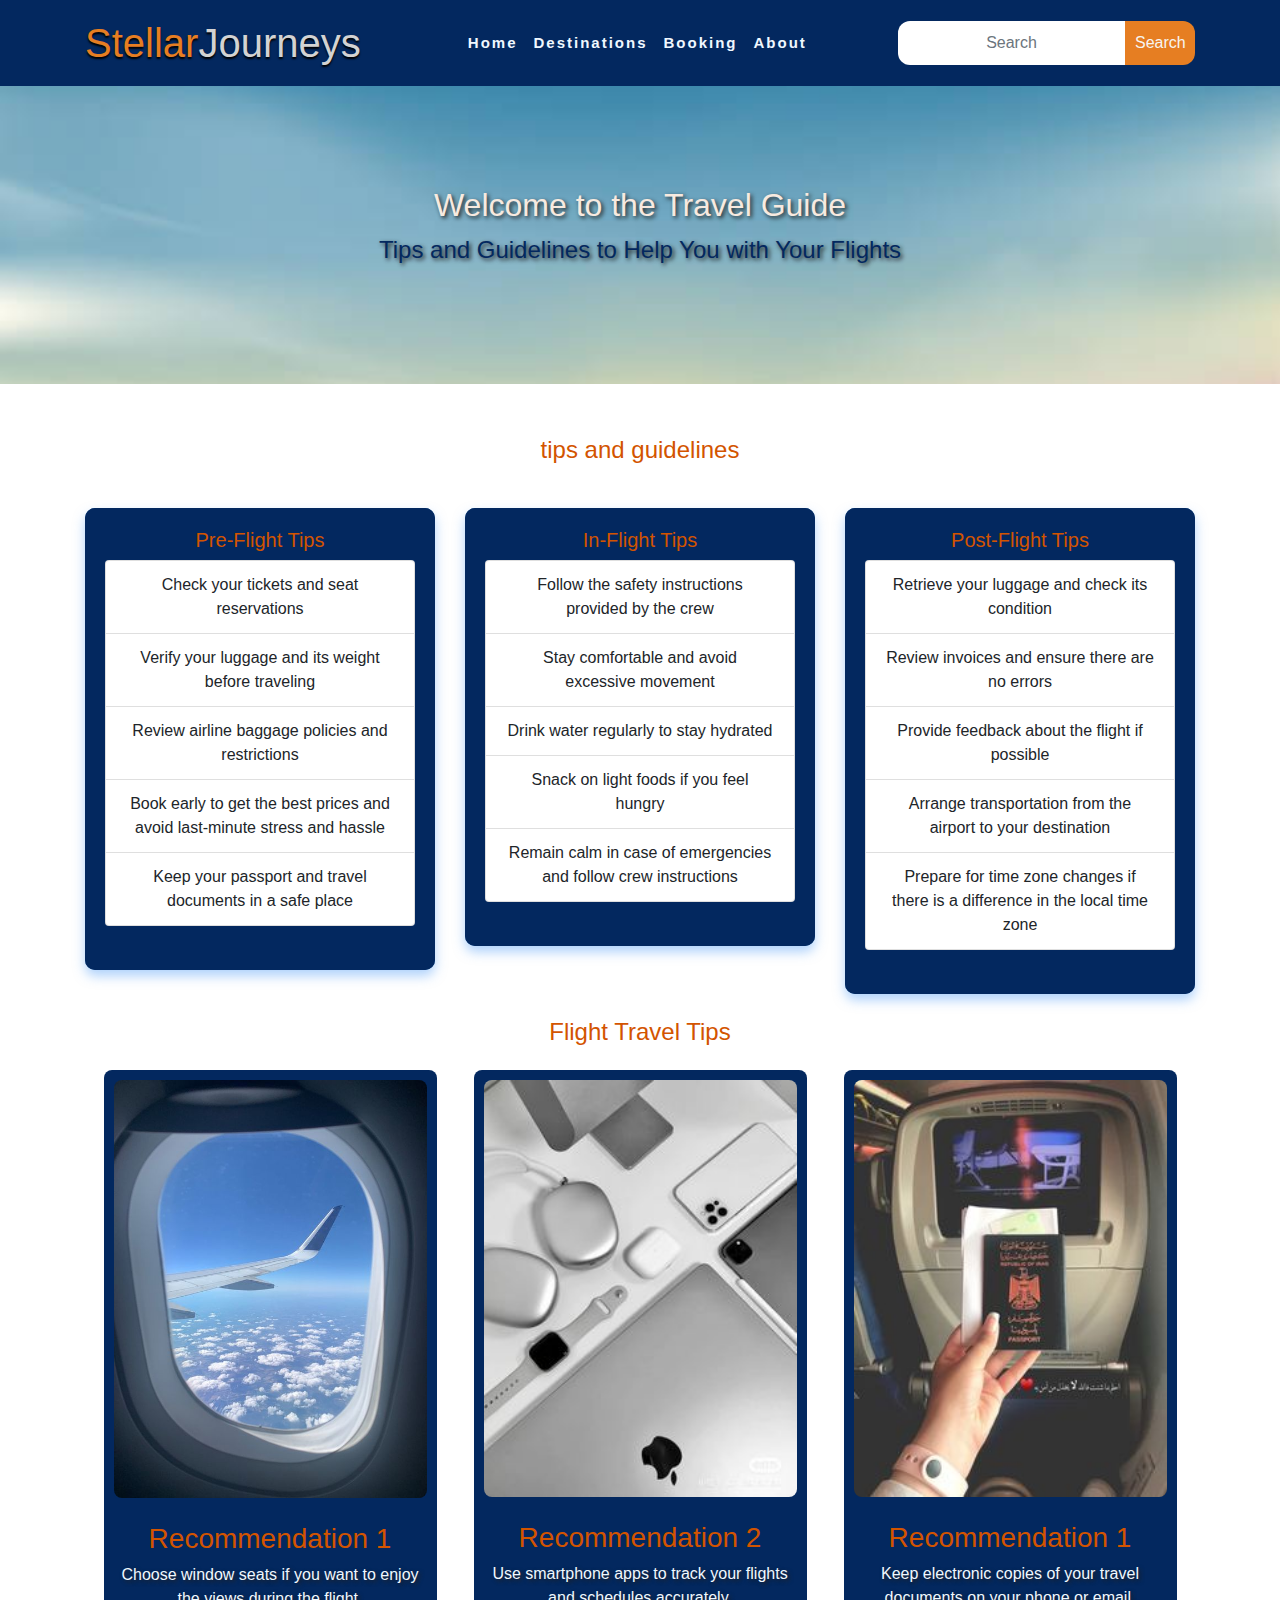
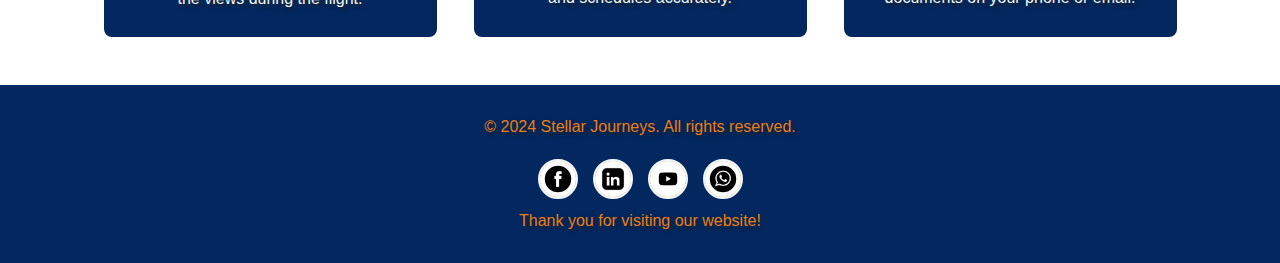
<file: travel-tips.html>
<!DOCTYPE html>
<html lang="en">
<head>
    <meta charset="UTF-8">
    <meta name="viewport" content="width=device-width, initial-scale=1.0">
    <title>Stellar Journeys</title>
    <link rel="icon" href="./j0.jpg" type="image/jpg">

<link rel="stylesheet" href="./bootstrap.css">

    <link href="https://cdnjs.cloudflare.com/ajax/libs/font-awesome/6.0.0-beta3/css/all.min.css" rel="stylesheet">
    <link href='https://fonts.googleapis.com/css?family=Bigshot+One' rel='stylesheet'>
    <link rel="stylesheet" href="style.css">

 </head>      
<body>

    <nav class="navbar navbar-expand-lg" id="navbar">
        <div class="container">
            <a class="navbar-brand" href="index.html" id="logo"><span>Stellar</span>Journeys</a>
            <button class="navbar-toggler" type="button" data-toggle="collapse" data-target="#navbarNav" aria-controls="navbarNav" aria-expanded="false" aria-label="Toggle navigation">
                <span class="navbar-toggler-icon">&#9776;</span>
            </button>
            <div class="collapse navbar-collapse" id="navbarNav">
                <ul class="navbar-nav ml-auto">
                    <li class="nav-item">
                        <a class="nav-link" href="index.html">Home</a>
                    </li>
                    <li class="nav-item">
                        <a class="nav-link" href="destinations.html">Destinations</a>
                    </li>
                    <li class="nav-item">
                        <a class="nav-link" href="bookings.html">Booking</a>
                    </li>
                    <li class="nav-item">
                        <a class="nav-link" href="about-us.html">About</a>
                    </li>  
                </ul>
                <form class="form-inline search-form ml-auto">
                    <input class="form-control" type="text" placeholder="Search">
                    <button class="btn" type="button">Search</button>
                </form>
            </div>
        </div>
    </nav> 

<div class="hero-section">
    <h1>Welcome to the Travel Guide</h1>
    <p>Tips and Guidelines to Help You with Your Flights</p>
</div>
<br><br>
<div class="title">tips and guidelines</div>
<div class="container">
    <div class="row">
        <div class="col-md-4">
            <div class="card">
                <div class="card-body">
                    <h5 class="l2">Pre-Flight Tips</h5>
                    <ul class="list-group">
                        <li class="list-group-item">Check your tickets and seat reservations</li>
                        <li class="list-group-item">Verify your luggage and its weight before traveling</li>
                        <li class="list-group-item">Review airline baggage policies and restrictions</li>
                        <li class="list-group-item">Book early to get the best prices and avoid last-minute stress and hassle</li>
                        <li class="list-group-item">Keep your passport and travel documents in a safe place</li>
                    </ul>
                    <br>
                </div>
            </div>
        </div>
        <div class="col-md-4">
            <div class="card">
                <div class="card-body">
                    <h5 class="l2">In-Flight Tips</h5>
                    <ul class="list-group">
                        <li class="list-group-item">Follow the safety instructions provided by the crew</li>
                        <li class="list-group-item">Stay comfortable and avoid excessive movement</li>
                        <li class="list-group-item">Drink water regularly to stay hydrated</li>
                        <li class="list-group-item">Snack on light foods if you feel hungry</li>
                        <li class="list-group-item">Remain calm in case of emergencies and follow crew instructions</li>
                    </ul>
                    <br>
                </div>
            </div>
        </div>        
          
        <div class="col-md-4">
            <div class="card">
                <div class="card-body">
                    <h5 class="l2">Post-Flight Tips</h5>
                    <ul class="list-group">
                        <li class="list-group-item">Retrieve your luggage and check its condition</li>
                        <li class="list-group-item">Review invoices and ensure there are no errors</li>
                        <li class="list-group-item">Provide feedback about the flight if possible</li>
                        <li class="list-group-item">Arrange transportation from the airport to your destination</li>
                        <li class="list-group-item">Prepare for time zone changes if there is a difference in the local time zone</li>
                    </ul>
                    <br>
                </div>
            </div>
        </div>
    </div>
</div>


<div class="title">Flight Travel Tips</div>

    
    <div class="container">
       
        <div class="recommendation">
            <img src="./sh2.jpg" alt="Stay Hydrated">
            <br><br>
            <h3 class="l2">Recommendation 1</h3>
            <p class="l3">Choose window seats if you want to enjoy the views during the flight.</p>
        </div>

        <div class="recommendation">
            <img src="./sh8.jpg" alt="Move Around">
            <br><br>
            <h3 class="l2">Recommendation 2</h3>
            <p class="l3">Use smartphone apps to track your flights and schedules accurately.</p>
        </div>
        <div class="recommendation">
            <img src="./sh1.jpg" alt="Wear Comfortable Clothing">
            <br><br>
            <h3 class="l2">Recommendation 1</h3>
            <p class="l3">Keep electronic copies of your travel documents on your phone or email.</p>
        </div>
    </div>
<br><br>
    <footer class="footer">
        <p>© 2024 Stellar Journeys. All rights reserved.</p>
        <div class="social-icons">
            <a href="http://Facebook.com" target="_blank" class="social-icon"><img src="./o.jpg" alt="Facebook"></a>
            <a href="http://linkedin.com" target="_blank" class="social-icon"><img src="./o10.jpg" alt="linkedin"></a>
            <a href="http://YouTube.com" target="_blank" class="social-icon"><img src="./o6.jpg" alt="YouTube"></a>
            <a href="http://WhatsApp.com" target="_blank" class="social-icon"><img src="./o5.jpg" alt="WhatsApp"></a>
        </div>
        <p>Thank you for visiting our website!</p>
    </footer>


    <a href="#" class="scroll-to-top">
        <span>&uarr;</span>
    </a>

    <script>
        // JavaScript لعرض السهم عند التمرير
window.addEventListener('scroll', function() {
    const scrollToTopBtn = document.querySelector('.scroll-to-top');

    // يظهر السهم بعد التمرير 300 بكسل
    if (window.scrollY > 300) {
        scrollToTopBtn.style.display = 'block'; // عرض السهم
    } else {
        scrollToTopBtn.style.display = 'none'; // إخفاء السهم
    }
});

// عند النقر على السهم، العودة إلى أعلى الصفحة
document.querySelector('.scroll-to-top').addEventListener('click', function(event) {
    event.preventDefault(); // منع التصرف الافتراضي للرابط
    window.scrollTo({ top: 0, behavior: 'smooth' }); // التمرير بسلاسة إلى الأعلى
});

       </script>
<script src="./jquery-3.7.1.js"></script>
<script src="./bootstrap.js"></script> 

</body>
</html>
</file>
<file: style.css>
*{
    padding:0;
    margin:0 ;
    text-align: center;
    box-sizing: border-box;
    text-decoration: none;
    list-style: none;
    scroll-behavior: smooth;
    font-family: sans-serif;
} 


#navbar {
    background: #03285f;
}

#logo {
    font-size: 40px;
    font-weight: 900px;
    color: #d3d3d3;
    text-shadow: 0px 2px 2px rgb(0, 0, 0);
}

#logo span {
    
    color: #e67e22;
}


.nav-link {
    font-size: 15px;
    font-weight: 550;
    color: #f0f8ff;
    letter-spacing: 2px;
    border-radius: 12px;
    padding: 10px 20px;
    transition: background-color 0.3s ease;
}

.nav-link:hover {
    background-color: #e67e22;
    color: black;
}

.search-form input {
    padding: 10px;
    border-radius: 12px 0 0 12px;
    border: none;
}

.search-form button {
    background: #e67e22;
    color: #f7f5f1;
    width: 70px;
    border: none;
    padding: 10px;
    border-radius: 0 12px 12px 0;
    cursor: pointer;
    transition: background-color 0.3s ease;
}

.search-form button:hover {
    background-color: #d35400;
}


.navbar-toggler {
    color: #e67e22;
    border: none;
    outline: none;
}

.navbar-toggler-icon {
    background-color: transparent;
    color: #e67e22;
    border-radius: 2px;
    padding: 3px;
}



h1, p {
text-align: center;
color: rgb(16, 5, 80);
text-shadow: 2px 2px 4px rgb(32, 32, 32);
}




.hero-image {
    background-image: url('./m6.jpg');
    background-size: cover;
    height: 100vh;
    color: white;
    text-align: center;
    display: flex;
    align-items: center;
    justify-content: center;
    position: relative;
}
.text-content h1 {
    font-size: 3.5rem;
    margin-bottom: 20px;
    font-weight: bold;
}
.text-content p{
    color: #f0f8ff;
    font-size: 1.2rem;
    max-width: 800px;
    margin: 0 auto 30px;
}

.button {
    background-color: #0655cc;
    color:#f0f8ff;
    padding: 20px 25px;
    border-radius: 17px;
    text-decoration: none;
    cursor: pointer;
    font-size: 16px;
    transition: background-color 0.3s ease;
    
    
}

.button:hover {
    background-color: rgb(115, 117, 247);
    color:#030303;
}

.button:active {
    background-color: rgb(1, 1, 19);
    color:#ebe0e0;
}



.popular-places {
    padding: 60px 20px;
    background-color: #f2f3f5;
}
.popular-places h2 {
    font-size: 2.5rem;
    margin-bottom: 40px;
    font-weight: bold;
    color: rgb(14, 13, 13);
}
.card {
    border: none;
    border-radius: 10px;
    overflow: hidden;
    box-shadow: 0 6px 12px rgba(95, 166, 247, 0.5);
    transition: transform 0.3s ease, box-shadow 0.3s ease;
    background-color: #1d5a9b;
}
.card:hover {
    transform: translateY(-20px);
    box-shadow: 0 12px 24px rgba(37, 70, 218, 0.5);
}

.card img{
    width: 350px;
    height: 300px;
    object-fit: cover;
}

.raw {
    
    display: flex;
   flex-wrap: wrap;
    justify-content: space-between;
}

.card {
    flex: 1;
    min-width: 300px;
    max-width: 350px;
}


#logo2 {
    font-size: 20px;
    font-weight: 100px;
    color: #f8f3f3;
    text-shadow: 0px 2px 2px rgb(27, 27, 27);
}

#logo2 span {
    color: #e67e22;
}

.card .card-body .card-title {
    color: #e67e22;
}
.card .card-body .card-text {
    color: #ffffff;
}


.services {
    background-color: #f2f3f5;
    padding: 60px 20px;
}
.services h2 {
    font-size: 2.5rem;
    margin-bottom: 40px;
    font-weight: bold;
    color: rgb(15, 15, 15);
}
.services .card {
    border: none;
    border-radius: 15px;
    box-shadow: 0 6px 12px rgba(95, 166, 247, 0.5);
    transition: transform 0.3s ease, box-shadow 0.3s ease;
}
.services .card:hover {
    transform: translateY(-20px);
    box-shadow: 0 12px 24px rgba(37, 70, 218, 0.5);
}
.services .card-body {
    text-align: center;
    padding: 30px;
    background-color: #1d5a9b;
}
.services .card-title {
    font-size: 1.5rem;
    margin-bottom: 15px;
    font-weight: bold;
    color: #e67e22;
}
.services .card-text {
    color:black;
    font-size: 1rem;
    color: #ecf0f1;
}
.services i {
    color: #ffffff;
    margin-bottom: 15px;
}








.events-section {
    padding: 20px;
    background-color: #f0f0f0;
    text-align: center;
}

/* Heading */
.events-section h2 {
    font-size: 2rem;
    color: #333;
    margin: 20px 0;
}

/* Events container */
.events-container {
    display: flex;
    justify-content: center;
    gap: 20px;
    flex-wrap: wrap;
    padding: 0 20px;
}

/* Event boxes */
.event-box {
    background-color: #03285f;
    border-radius: 8px;
    box-shadow: 0 4px 8px rgba(0, 0, 0, 0.1);
    padding: 20px;
    width: 300px;
    text-align: center;
    transition: transform 0.3s, box-shadow 0.3s;
}

.event-box:hover {
    transform: translateY(-10px);
    box-shadow: 0 8px 16px rgba(0, 0, 0, 0.2);
}

.event-video {
    width: 100%;
    height: auto;
    border-radius: 8px;
    margin-bottom: 15px;
}

.event-box h3 {
    font-size: 1.5rem;
    color: #ff6600;
    margin: 0 0 10px;
}

.event-box p {
    font-size: 1rem;
    color: #fdf9f9;
    margin: 0 0 10px;
}

.event-date {
    display: block;
    font-size: 0.9rem;
    color: #ff6600;
}


















.testimonials {
    background-color: #f2f3f5;
    padding: 40px 0;
}
.testimonials h2 {
    font-size: 2.5rem;
    margin-bottom: 40px;
    font-weight: bold;
    color: rgb(15, 15, 15);
}
.testimonial-item {
    border: 1px solid #ddd;
    padding: 20px;
    margin: 10px;
    border-radius: 10px;
    background-color: #1d5a9b;
    box-shadow: 0 6px 12px rgba(95, 166, 247, 0.5);
}
.testimonial-item:hover {
    box-shadow: 0 12px 24px rgba(37, 70, 218, 0.5);
    transform: translateY(-20px);
}
.testimonial-item p {
    font-style: italic;
    color: #ecf0f1;
}
.testimonial-item h5 {
    margin-top: 10px;
    font-weight: bold;
    color: #e67e22;
}




.hero-section {
    background: url('./m3.jpg') no-repeat center center;
    background-size: cover;
    color:#f8f4f0;
    padding: 100px 0;
    text-align: center;
}
.hero-section h1 {
    color: #f7eae0;
    font-size: 2rem;
}
.hero-section p {
    color: #03285f;
    font-size: 1.5rem;
}
.card {
    margin: 20px 0;
}


.card-body {
background-color: #03285f;
transition: transform 0.3s, width 0.3s, height 0.3sك
}

.card-body:hover {
transform: scale(1.1);
}
.l2{
color:#d35400;
}
.l3{
color:#f0f8ff;
}

.title {
    text-align: center;
    color:#d35400; 
    font-size: 24px;
    margin-bottom: 20px;
}


.container {
    display: flex;
    justify-content: space-around; 
}

.recommendation {
    background-color: #03285f; 
    width: 30%;
    padding: 10px;
    text-align: center;
    border-radius: 8px;
}

.recommendation img {
    width: 100%;
    border-radius: 8px;
    transition: transform 0.3s ease; 
}


.recommendation img:hover {
    transform: scale(1.1); 

}

.content-wrapper {
    display: flex;
    background-color: rgba(255, 255, 255, 0.8);
    border-radius: 15px;
    overflow: hidden;
    width: 100%;
    height: 70vh;
    margin-bottom: 20px;
}

.image-container {
    background-image: url('./m1.jpg');
    background-size: cover;
    background-position: center;
    width: 50%;
    height: 100%;
}

.text-container {
    padding: 20px;
    width: 50%;
    overflow-y: scroll;
}

.text-container h2 {
    margin-top: 0;
    color: #e67e22;
    font-size: 20px;
}

.text-container p {
    margin-bottom: 20px;
    color: #0f0c08;
}


.team-members {
    display: flex;
    justify-content: center;
    flex-wrap: wrap;
    gap: 50px;
}

.team-member {
    background-color: rgba(255, 255, 255, 0.9);
    border-radius: 15px;
    box-shadow: 0 4px 8px rgba(0, 0, 0, 0.2);
    padding: 20px;
    text-align: center;
    width: 30%;
    transition: transform 0.3s ease;
}

.team-member:hover {
    transform: scale(1.05);
}

.team-member img {
    border-radius: 50%;
    width: 100px;
    height: 100px;
    object-fit: cover;
    margin-bottom: 10px;
}

.team-member h3 {
    font-size: 2.5vw;
    margin: 10px 0;
    color: #e67e22;
}

.team-member p {
    color: #0f0c08;
}

table {
    width: 90%;
    background-color: #f8f5f5; /* خلفية للجدول */
    margin: 0 auto; /* توسيط الجدول أفقيًا */
    border-collapse: collapse; /* دمج الحدود */
    border: 2px solid #003366;
}

thead {
    background-color: #6a8af0 ;/* خلفية الشريط العلوي */
}

th {
    color: #070d5a; /* لون النص في العنوان */
    padding: 15px;
    text-align: center;
    text-shadow: 4px 4px 7px rgba(53, 51, 51, 0.5); /* ظل للنص */
}

tbody td {
    padding: 15px;
    text-align: center;
    color: #333333; /* لون النص في الخلايا */
    border-bottom: 1px solid #0a56fc; /* إضافة حدود خفيفة للفصل بين الصفوف */
}

tbody tr:hover {
    background-color: #a1c6f0; 
}

.overlay.container {
    background-image: url('./m9.jpg');
    background-size: cover;
    background-position: center; 
    background-repeat: no-repeat; 
    opacity: 0.8;
    width: 100%;
}

.booking-header {
    text-align: center;
    font-size: 3rem;
    margin-bottom: 30px;
    
}

.form-group input,
.form-group textarea {
    background-color: transparent;
    color: black;
    border: 1px solid rgb(5, 3, 34);
    

}

.btn-custom {
    background-color: transparent;
    border: 1px solid rgb(7, 3, 63);
    color: rgb(13, 13, 14);
    transition: all 0.3s ease;
    
}

.btn-custom:hover {
    background-color: rgb(22, 102, 177);
    color: black;
    
}


.text-content {
    overflow: hidden;
    display: block;
    transition: height 0.3s ease;
}

.text-content p {
    color: rgb(2,2,30);
    text-shadow: 4px 4px 7px rgba(8, 12, 49, 0.5);
    margin: 0;
    padding: 5px 0;
}

.paragraph:nth-child(1) .text-content {
    color: #070d5a;
    height: 50px; /* عرض جزء فقط من الفقرة الأولى */
}

.paragraph:nth-child(2) .text-content {
    height: 90px; /* عرض 3 نصائح فقط من الفقرة الثانية */
}

.text-content.expanded {
    height: auto; /* عرض الفقرة بالكامل عند التوسيع */
}

.more-text {
    display: none; /* إخفاء الجزء الإضافي في البداية */
}

.read-more {
    display: block;
    margin-top: 10px;
    background-color: transparent;
    border: 1px solid rgb(248, 242, 242);
    color: rgb(22, 25, 206);
    transition: all 0.3s ease;
}

.read-more:hover {
    background-color: rgb(47, 47, 163);
    color: black;
}

#booking-details {
border: 1px solid rgb(7, 7, 7);
color: rgb(7, 48, 109);
}

#booking-details th, #booking-details td {
    max-width: 55px;
    word-wrap: break-word; 





border: 1px solid rgb(2, 0, 0);
color: #ecf0f1;
}


.review {
padding: 20px;
background-color: #f1f1f1;
text-align: center;
}

.review h1 span {
display: inline-block;
font-size: 3rem;
color: #0f0c08;
margin: 0 0.5rem;
}


.swiper-container {
width: 80%;
padding: 20px 0;
overflow: hidden;
margin: auto;
}


.swiper-wrapper {
display: flex;
}


.swiper-slide {
width: 30%; 
flex-shrink: 0;
display: flex;
justify-content: center;
}


.box {
background-color: #fff;
padding: 20px;
border-radius: 10px;
box-shadow: 0 2px 10px rgba(0, 0, 0, 0.1);
text-align: center;
width: 100%;
}


.box img {
width: 100px;
height: 100px;
border-radius: 50%;
object-fit: cover;
margin-bottom: 15px;
}


.box h3 {
font-size: 3vw;
color:#ec9f39 ;
margin-bottom: 10px;
}


.box p {
font-size: 2vw;
color: #0f0c08;      
margin-bottom: 10px;
}


.stars i {
color: #e67e22;
font-size: 1.2rem;
}

.swiper-pagination {
display: none;
}

.faq-container {
width: 80%;
margin: auto;
font-family: Arial, sans-serif;
}

.faq-item {
margin-bottom: 10px;
padding: 10px;
border: 1px solid #ccc;
border-radius: 5px;
}

.faq-question {
cursor: pointer;
background-color: #1834d3;
color: #fafafa;
padding: 10px;
margin: 0;
border-radius: 5px;
}

.faq-answer {
display: none;
padding: 10px;
background-color: #fafafa;
border-top: 1px solid #ccc;
border-radius: 5px;
margin-top: 5px;
}

.footer {
    background-color: #03285f; 
    color: #f0f8ff;
    text-align: center;
    padding: 20px;
    
}

.footer p {
    color: #e67e22;
    margin: 0;
    padding: 10px 0;

}

.social-icons {
    display: flex;
    justify-content: center;
    gap: 15px;
    margin-top: 10px;
}

.social-icon {
    display: inline-block;
    width: 40px;
    height: 40px;
    border-radius: 50%;
    background-color: #e67e22; 
    border: 2px solid #f0f8ff;
    overflow: hidden;
    transition: background-color 0.3s, border-color 0.3s;
}

.social-icon img {
    width: 100%;
   height: 100%;
    object-fit: cover;
}

.social-icon:hover {
    background-color: #f0f8ff; 
    border-color: #e67e22; 
}

.social-icon:hover img {
    filter: invert(1); 
}


/* CSS لتنسيق السهم */
.scroll-to-top {
    position: fixed; /* يجعل السهم يظل في نفس المكان عند التمرير */
    bottom: 20px; /* يضع السهم على بعد 20 بكسل من أسفل الصفحة */
    right: 20px; /* يضع السهم على بعد 20 بكسل من يمين الصفحة */
    background-color: #003366; /* لون خلفية السهم */
    color: #ffffff; /* لون نص السهم */
    border: none; /* إزالة أي حدود حول السهم */
    padding: 10px; /* إضافة بعض المساحة حول السهم */
    border-radius: 50%; /* يجعل السهم دائري */
    text-align: center; /* توسيط النص داخل السهم */
    font-size: 24px; /* حجم نص السهم */
    cursor: pointer; /* تغيير شكل المؤشر عند المرور فوق السهم */
    display: none; /* إخفاء السهم بشكل افتراضي */
    z-index: 1000; /* تأكد من أن السهم فوق جميع العناصر الأخرى */
}

.scroll-to-top:hover {
    background-color: #59a4fa; /* تغيير لون خلفية السهم عند المرور فوقه */
}


 
 @media (max-width: 1200px) {
    table {
        width: 100%;
    }

    th, td {
        padding: 12px;
    }
}


@media (max-width: 992px) {
    table {
        width: 100%;
    }

    th, td {
        padding: 10px;
    }
}


@media (max-width: 768px) {
    table {
        width: 100%;
    }

    th, td {
        padding: 8px;
        font-size: 0.9rem; /* تصغير حجم الخط */
    }
}

/* استجابة للشاشات الصغيرة جدًا */
@media (max-width: 576px) {
    table {
        width: 100%;
    }

    th, td {
        padding: 6px;
        font-size: 0.8rem; /* تصغير حجم الخط بشكل أكبر */
    }
}

/* الشريط العلوي */


/* استجابة للشاشات الكبيرة */
@media (max-width: 1200px) {
    .navbar-nav {
        text-align: center; /* محاذاة العناصر في المنتصف */
    }
    
    .navbar-nav .nav-item {
        margin-bottom: 10px; /* المسافة بين العناصر */
    }
    
    .search-form {
        margin-top: 10px; /* المسافة من الأعلى */
        justify-content: center; /* محاذاة النموذج إلى المركز */
    }
}

/* استجابة للشاشات المتوسطة */
@media (max-width: 992px) {
    .navbar-brand {
        font-size: 1.2rem; /* تصغير حجم الخط في الشاشات الأصغر */
    }
    
    .navbar-nav .nav-link {
        margin-right: 10px; /* تصغير المسافة بين العناصر */
    }
    
    .search-form .form-control {
        width: 150px; /* تحديد عرض صندوق البحث */
    }
}

/* استجابة للشاشات الصغيرة */
@media (max-width: 768px) {
    .navbar-nav {
        display: flex;
        flex-direction: column; /* تحويل القائمة إلى عمود */
    }
    
    .navbar-nav .nav-item {
        margin-bottom: 5px; /* تقليل المسافة بين العناصر */
    }
    
    .search-form {
        margin-top: 10px; /* المسافة من الأعلى */
    }
    
    .team-member img ,.box img {
        width: 17vw; /* عرض الصورة بنسبة 30% من عرض الشاشة */
        height: 17vw; /* ارتفاع الصورة بنسبة 30% من عرض الشاشة */
    }


    .search-form .form-control {
        width: 100%; /* عرض كامل للصندوق */
    }}



   

/* استجابة للشاشات الصغيرة جدًا */
@media (max-width: 576px) {
    .navbar-brand {
        font-size: 1rem; /* تصغير حجم الخط بشكل أكبر */
    }
    
    .search-form .form-control {
        width: 100%; /* عرض كامل للصندوق */
    }
    .team-member img ,.box img {
        width: 10vw; /* عرض الصورة بنسبة 40% من عرض الشاشة */
        height: 10vw; /* ارتفاع الصورة بنسبة 40% من عرض الشاشة */
    }




    .search-form .btn {
        width: 100%; /* عرض كامل للزر */
        margin-top: 10px; /* المسافة من الأعلى */
    }
}
</file>
